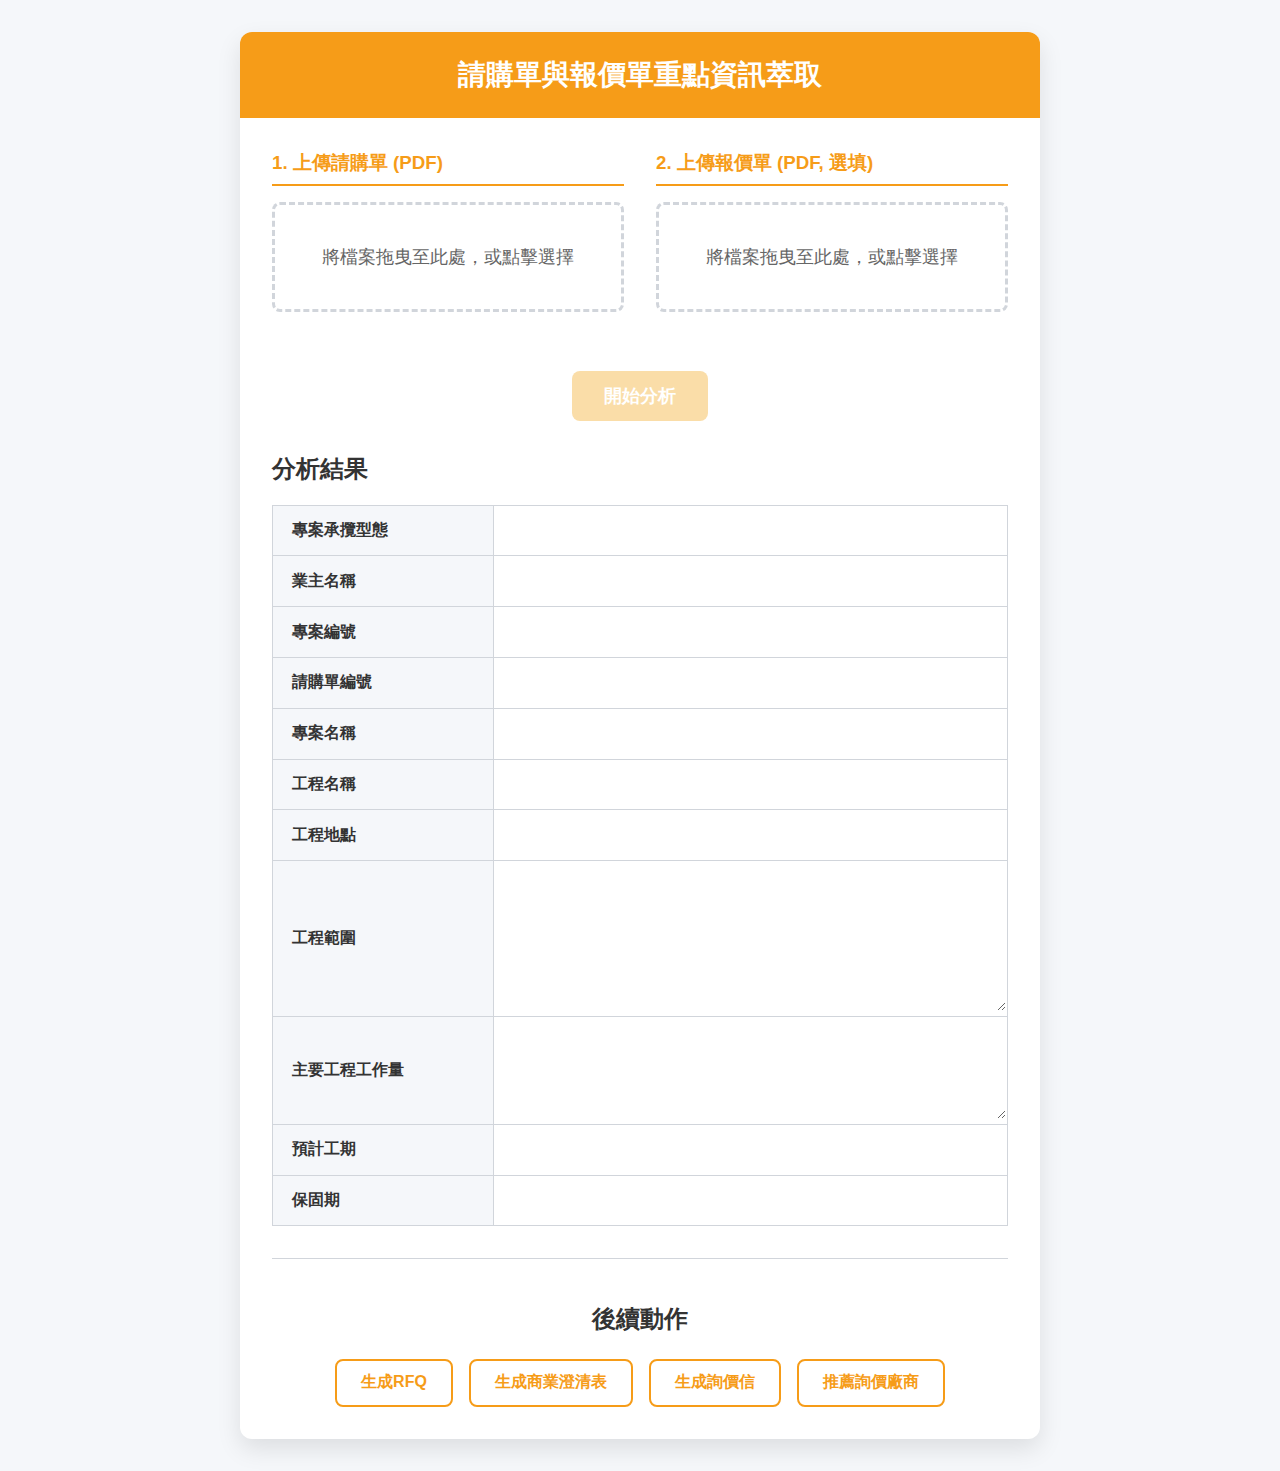
<file: index.html>
<!DOCTYPE html>
<html lang="zh-Hant">
<head>
    <meta charset="UTF-8">
    <meta name="viewport" content="width=device-width, initial-scale=1.0">
    <title>請購單與報價單分析器</title>
    <link rel="stylesheet" href="styles/main.css">
</head>
<body>

    <div class="container">
        <header>
            <h1>請購單與報價單重點資訊萃取</h1>
        </header>
        <main>
            <div class="upload-container">
                <div class="upload-section">
                    <h3>1. 上傳請購單 (PDF)</h3>
                    <div id="drop-area-requisition" class="drop-area">
                        <input type="file" id="file-input-requisition" class="file-input" accept=".pdf">
                        <p>將檔案拖曳至此處，或點擊選擇</p>
                    </div>
                    <div id="file-info-requisition" class="file-info"></div>
                </div>

                <div class="upload-section">
                    <h3>2. 上傳報價單 (PDF, 選填)</h3>
                    <div id="drop-area-quotation" class="drop-area">
                        <input type="file" id="file-input-quotation" class="file-input" accept=".pdf">
                        <p>將檔案拖曳至此處，或點擊選擇</p>
                    </div>
                    <div id="file-info-quotation" class="file-info"></div>
                </div>
            </div>

            <div id="analysis-controls">
                <button id="analyze-btn" disabled>開始分析</button>
            </div>
            <div id="loader">
                <div class="spinner"></div>
                <p>AI 正在分析文件，請稍候...</p>
            </div>
            
            <div id="status-message-container"></div>

            <div id="result-container-requisition">
                <h2>分析結果</h2>
                <table class="result-table">
                    <tbody id="result-body-requisition"></tbody>
                </table>
            </div>
            
            <div id="action-buttons-container">
                <h2>後續動作</h2>
                <div class="action-buttons">
                    <button class="action-btn" id="generate-rfq">生成RFQ</button>
                    <button class="action-btn" id="generate-clarification">生成商業澄清表</button>
                    <button class="action-btn" id="generate-inquiry">生成詢價信</button>
                    <button class="action-btn" id="recommend-vendors">推薦詢價廠商</button>
                </div>

                <div id="inquiry-email-container" style="display: none;">
                    <div class="inquiry-header">
                        <h3>詢價信內容預覽</h3>
                        <div>
                            <button id="refresh-inquiry-btn" class="action-btn-small" style="background-color: #6c757d; border-color: #6c757d;">重新抓取分析結果內容</button>
                            <button id="copy-inquiry-btn" class="action-btn-small" style="margin-left: 0.5rem;">複製內容</button>
                        </div>
                    </div>
                    <div id="inquiry-email-content">
                        </div>
                </div>
            </div>

            <div id="clarification-form-container" class="clarification-form" style="display: none;">
                <h2 id="clarification-form-title">商業澄清表 (BCC) 輸入欄位</h2>
                <div class="form-grid">
                    <div class="grid-label-main">計價模式</div>
                    <div class="grid-label-sub"></div> <div class="grid-input">
                        <select id="bcc-pricing-model" class="form-select">
                            <option value="total_price">總價承攬</option>
                            <option value="unit_price">實做實算</option>
                        </select>
                    </div>
            
                    <div class="grid-label-main rowspan-4">付款方式</div>
                    <div class="grid-label-sub">預付款</div>
                    <div class="grid-input">
                        <div class="input-with-suffix">
                            <input type="number" id="bcc-advance-payment" value="0" min="0">
                            <span>%</span>
                        </div>
                    </div>
                    <div class="grid-label-sub">估驗款</div>
                    <div class="grid-input">
                        <div class="input-with-suffix">
                            <input type="number" id="bcc-progress-payment" value="90" min="0">
                            <span>%</span>
                        </div>
                    </div>
                    <div class="grid-label-sub">保留款</div>
                    <div class="grid-input">
                        <div class="input-with-suffix">
                            <input type="number" id="bcc-retention" value="10" min="0">
                            <span>%</span>
                        </div>
                    </div>
                    <div class="grid-label-sub">付款天數</div>
                    <div class="grid-input">
                        <div class="input-with-suffix">
                            <input type="number" id="bcc-payment-days" value="45" min="0">
                            <span>天</span>
                        </div>
                    </div>
            
                    <div class="grid-label-main rowspan-3">保證金規定</div>
                    <div class="grid-label-sub">預付款保證金</div>
                    <div class="grid-input">
                        <select id="bcc-advance-guarantee" class="form-select">
                            <option value="none">無</option>
                            <option value="match_advance">保證金金額同預付款金額</option>
                        </select>
                    </div>
                    <div class="grid-label-sub">履約保證金</div>
                    <div class="grid-input">
                        <div class="input-with-suffix">
                            <input type="number" id="bcc-performance-bond" value="10" min="0">
                            <span>%</span>
                        </div>
                    </div>
                    <div class="grid-label-sub">保固保證金</div>
                    <div class="grid-input">
                        <div class="input-with-suffix">
                            <input type="number" id="bcc-warranty-bond" value="10" min="0">
                            <span>%</span>
                        </div>
                    </div>
            
                    <div class="grid-label-main rowspan-2">逾期違約金</div>
                    <div class="grid-label-sub">每日罰款百分比</div>
                    <div class="grid-input">
                        <div class="input-with-suffix">
                            <input type="number" id="bcc-daily-penalty" value="0.1" step="0.1" min="0">
                            <span>%</span>
                        </div>
                    </div>
                    <div class="grid-label-sub">罰款上限</div>
                    <div class="grid-input">
                        <div class="input-with-suffix">
                            <input type="number" id="bcc-penalty-cap" value="10" min="0">
                            <span>%</span>
                        </div>
                    </div>
                </div>

                <div class="form-send-section">
                    <div class="input-with-suffix">
                        <input type="text" id="bcc-recipient-email" placeholder="請輸入收件者 Email 帳號">
                        <span>@ctci.com</span>
                    </div>
                    <button id="bcc-send-btn" class="action-btn">寄出給收件者</button>
                </div>
                <div id="bcc-status-message-container"></div>
                <div id="bcc-loader">
                    <div class="spinner"></div>
                    <p>文件準備中，請稍候...</p>
                </div>
            </div>
        </main>
    </div>

    <script type="module" src="scripts/main.js"></script>

</body>
</html>
</file>
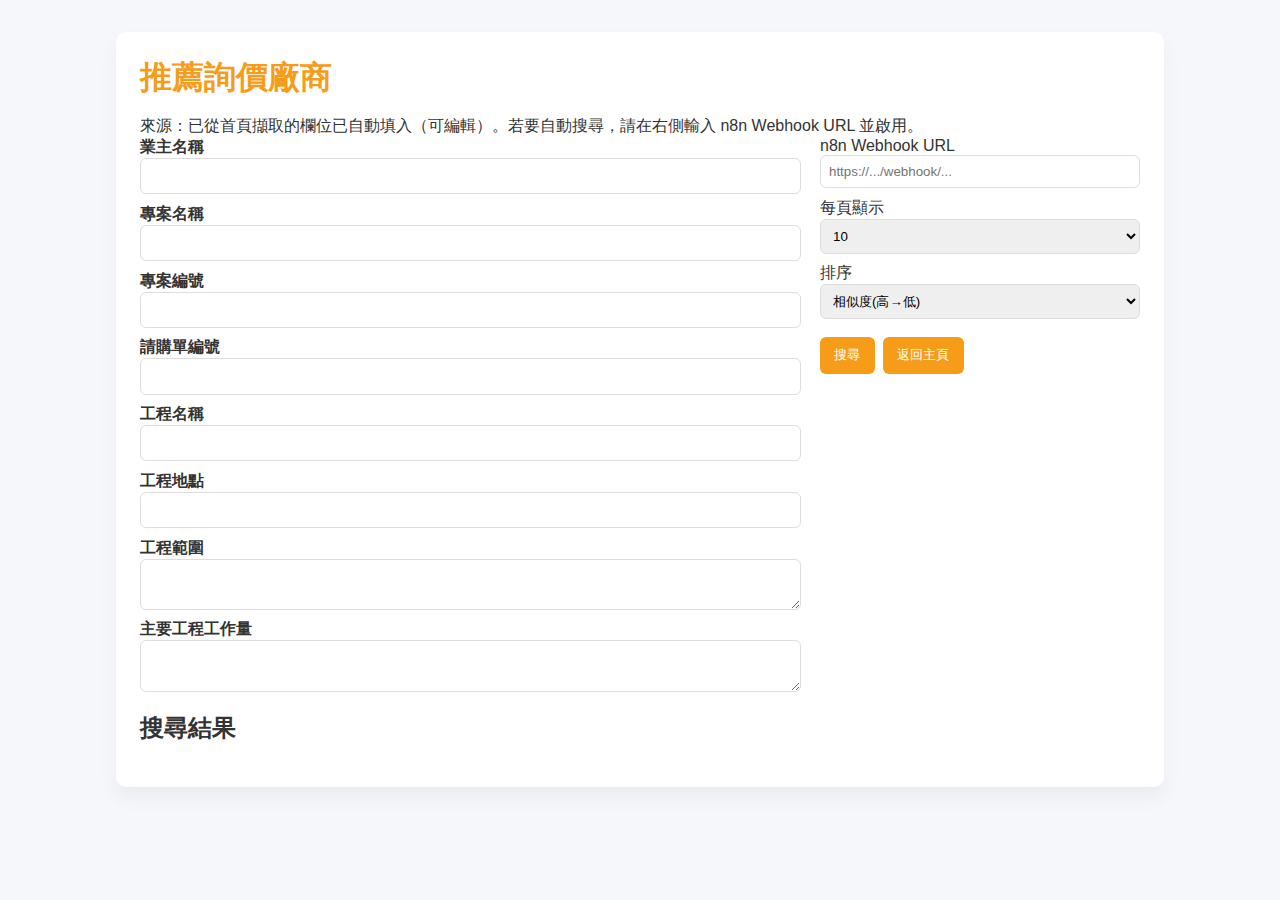
<file: vendors.html>
<!doctype html>
<html lang="zh-Hant">
<head>
  <meta charset="utf-8">
  <meta name="viewport" content="width=device-width,initial-scale=1">
  <title>推薦詢價廠商</title>
  <link rel="stylesheet" href="styles/vendors.css">
</head>
<body>
  <main class="vendors-container">
    <header>
      <h1>推薦詢價廠商</h1>
    </header>

    <section class="search-panel">
      <div class="note">來源：已從首頁擷取的欄位已自動填入（可編輯）。若要自動搜尋，請在右側輸入 n8n Webhook URL 並啟用。</div>
      <div class="form-grid">
        <div class="fields">
          <label>業主名稱<input id="owner_name" type="text"></label>
          <label>專案名稱<input id="project_name" type="text"></label>
          <label>專案編號<input id="project_no" type="text"></label>
          <label>請購單編號<input id="requisition_no" type="text"></label>
          <label>工程名稱<input id="work_name" type="text"></label>
          <label>工程地點<input id="site_location" type="text"></label>
          <label>工程範圍<textarea id="scope_of_work"></textarea></label>
          <label>主要工程工作量<textarea id="major_workfront"></textarea></label>
        </div>
        <div class="controls">
          <label>n8n Webhook URL
            <input id="webhook_url" type="text" placeholder="https://.../webhook/...">
          </label>
          <label>每頁顯示
            <select id="per_page">
              <option value="10">10</option>
              <option value="25">25</option>
              <option value="50">50</option>
              <option value="100">100</option>
            </select>
          </label>
          <label>排序
            <select id="sort_by">
              <option value="score_desc">相似度(高→低)</option>
              <option value="score_asc">相似度(低→高)</option>
            </select>
          </label>
          <div class="actions">
            <button id="search-btn">搜尋</button>
            <button id="open-in-main">返回主頁</button>
          </div>
          <div id="status" class="status"></div>
        </div>
      </div>
    </section>

    <section class="results-panel">
      <h2>搜尋結果</h2>
      <div id="results-container">
        <!-- results table injected here -->
      </div>
    </section>
  </main>

  <script type="module" src="scripts/vendors.js"></script>
</body>
</html>
</file>
<file: styles/main.css>
/* (這是一個乾淨的版本，移除了所有隱形空白字元) */
:root {
    --primary-color: #f69c18; /* Changed from #4a90e2 to rgb(246,156,24) */
    --secondary-color: #f5f7fa;
    --text-color: #333;
    --border-color: #d1d5db;
    --success-color: #28a745;
    --error-color: #dc3545;
    --font-family: -apple-system, BlinkMacSystemFont, "Segoe UI", Roboto, "Helvetica Neue", Arial, sans-serif;
}

body {
    font-family: var(--font-family);
    background-color: var(--secondary-color);
    color: var(--text-color);
    display: flex;
    justify-content: center;
    align-items: flex-start;
    min-height: 100vh;
    margin: 0;
    padding: 2rem;
    box-sizing: border-box;
}

.container {
    width: 100%;
    max-width: 800px;
    background-color: #fff;
    border-radius: 12px;
    box-shadow: 0 10px 25px rgba(0, 0, 0, 0.1);
    overflow: hidden;
}

header {
    background-color: var(--primary-color);
    color: #fff;
    padding: 1.5rem;
    text-align: center;
}

header h1 {
    margin: 0;
    font-size: 1.75rem;
}

main {
    padding: 2rem;
}

.upload-container {
    display: flex;
    gap: 2rem;
    align-items: flex-start;
    margin-bottom: 1.5rem; /* Controls space between upload area and button */
}

.upload-section {
    flex: 1;
    /* Removed margin-bottom to avoid extra space */
}

.upload-section h3 {
    margin-top: 0;
    margin-bottom: 1rem;
    border-bottom: 2px solid var(--primary-color);
    padding-bottom: 0.5rem;
    color: var(--primary-color);
}

.drop-area {
    border: 3px dashed var(--border-color);
    border-radius: 8px;
    padding: 2.5rem;
    text-align: center;
    transition: border-color 0.3s, background-color 0.3s;
    cursor: pointer;
}

.drop-area.highlight {
    border-color: var(--primary-color);
    background-color: #fff8ed;
}

.drop-area p {
    margin: 0;
    font-size: 1.1rem;
    color: #666;
}

.file-input {
    display: none;
}

.file-info {
    margin-top: 1rem;
    text-align: center;
    font-weight: 500;
    height: 1.2em; /* Reserve space to prevent layout shift */
}

#analysis-controls {
    text-align: center;
    margin: 0 0 2rem; /* Removed top margin */
}

#analyze-btn {
    background-color: var(--primary-color);
    color: white;
    border: none;
    padding: 0.8rem 2rem;
    font-size: 1.1rem;
    font-weight: 600;
    border-radius: 8px;
    cursor: pointer;
    transition: background-color 0.3s, transform 0.2s;
}

#analyze-btn:hover:not(:disabled) {
    background-color: #e08c10; /* Darker shade of new primary color */
    transform: translateY(-2px);
}

#analyze-btn:disabled {
    background-color: #fadda8; /* Lighter shade of new primary color */
    cursor: not-allowed;
}

#loader {
    display: none;
    text-align: center;
    padding: 2rem;
}

.spinner {
    border: 4px solid rgba(0, 0, 0, 0.1);
    width: 36px;
    height: 36px;
    border-radius: 50%;
    border-left-color: var(--primary-color);
    animation: spin 1s ease infinite;
    margin: 0 auto 1rem;
}

@keyframes spin {
    0% { transform: rotate(0deg); }
    100% { transform: rotate(360deg); }
}

/* 確保分析結果表格容器永遠顯示 */
#result-container-requisition {
    display: block;
    /* 補上原本 .result-container 的間距 */
    margin-top: 2rem;
}

.result-container {
    margin-top: 2rem;
}

.result-table {
    width: 100%;
    border-collapse: collapse;
    margin-bottom: 2rem; 
}

.result-table th, .result-table td {
    padding: 0.9rem 1.2rem;
    border: 1px solid var(--border-color);
    text-align: left;
}

.result-table th {
    background-color: var(--secondary-color);
    font-weight: 600;
    width: 30%;
}

.result-table td {
    word-break: break-word;
    white-space: pre-wrap;
    /* 調整 padding 以容納 input/textarea */
    padding: 0; 
}

/* --- New Editable Input Styles --- */
.editable-input, .editable-textarea {
    width: 100%;
    border: 1px solid transparent; /* 預設透明邊框 */
    background-color: transparent;
    padding: 0.9rem 1.2rem; /* 與原 <td> padding 相同 */
    margin: 0;
    font-family: inherit;
    font-size: inherit;
    color: inherit;
    border-radius: 0; /* 在表格中不需要圓角 */
    box-sizing: border-box;
    transition: background-color 0.2s, border-color 0.2s;
}

.editable-textarea {
    resize: vertical;
    min-height: 80px; /* 給 textarea 一個最小高度 */
    line-height: 1.5;
}

.editable-input:hover, .editable-textarea:hover {
    border-color: var(--border-color); /* 滑鼠懸停時顯示邊框 */
}

.editable-input:focus, .editable-textarea:focus {
    outline: none;
    background-color: #ffffff;
    border-color: var(--primary-color);
    /* box-shadow: 0 0 0 1px var(--primary-color); */
}
/* --- End Editable Input Styles --- */

.status-message {
    padding: 1rem;
    border-radius: 8px;
    margin-top: 1.5rem;
    text-align: center;
    font-weight: 500;
}

.status-message.error {
    background-color: #ffebee;
    color: var(--error-color);
}

/* New Success Style */
.status-message.success {
    background-color: #e8f5e9;
    color: var(--success-color);
}

#action-buttons-container {
    margin-top: 2rem;
    padding-top: 1.5rem;
    border-top: 1px solid var(--border-color);
}

#action-buttons-container h2 {
    text-align: center;
    margin-bottom: 1.5rem;
    color: var(--text-color);
    font-size: 1.5rem;
}

.action-buttons {
    display: flex;
    flex-wrap: wrap;
    justify-content: center;
    gap: 1rem;
}

.action-btn {
    background-color: #fff;
    color: var(--primary-color);
    border: 2px solid var(--primary-color);
    padding: 0.7rem 1.5rem;
    font-size: 1rem;
    font-weight: 600;
    border-radius: 8px;
    cursor: pointer;
    transition: all 0.3s ease;
}

.action-btn:hover {
    background-color: var(--primary-color);
    color: white;
    transform: translateY(-2px);
    box-shadow: 0 4px 10px rgba(0,0,0,0.1);
}


/* Responsive layout for smaller screens */
@media (max-width: 768px) {
    .upload-container {
        flex-direction: column;
        gap: 2rem; /* Use gap for spacing between sections on mobile */
    }
    .upload-section {
        width: 100%;
    }
    
    /* Stack send section on mobile */
    .form-send-section {
        flex-direction: column;
    }
    .form-send-section .action-btn {
        width: 100%;
    }
}

/* New BCC Form Styles */
.clarification-form {
    margin-top: 2.5rem;
    padding: 2rem;
    border: 1px solid var(--border-color);
    border-radius: 12px;
    background-color: #fafafa;
}

#clarification-form-title {
    text-align: center;
    margin-top: 0;
    margin-bottom: 2rem;
    color: var(--primary-color);
}

.form-grid {
    display: grid;
    /* Col1(Main), Col2(Sub), Col3(Input) */
    grid-template-columns: 1.2fr 1.5fr 1.8fr;
    gap: 1.2rem;
    align-items: center;
}

.grid-label-main {
    font-weight: 600;
    font-size: 1.05rem;
    padding-right: 1rem;
    border-right: 2px solid var(--border-color);
    align-self: start; /* Align to top */
    padding-top: 0.6rem; /* Align with input padding */
}

.grid-label-sub {
    font-weight: 500;
    color: #555;
    padding-left: 1rem;
}

.grid-input {
    width: 100%;
}

/* Rowspan helpers */
.rowspan-4 { grid-row: span 4; }
.rowspan-3 { grid-row: span 3; }
.rowspan-2 { grid-row: span 2; }

/* Input styling */
.form-select,
.input-with-suffix input {
    width: 100%;
    padding: 0.6rem 0.8rem;
    border: 1px solid var(--border-color);
    border-radius: 6px;
    font-size: 1rem;
    box-sizing: border-box;
    transition: border-color 0.2s, box-shadow 0.2s;
}

.form-select:focus,
.input-with-suffix input:focus {
    outline: none;
    border-color: var(--primary-color);
    box-shadow: 0 0 0 3px rgba(246, 156, 24, 0.2);
}

.input-with-suffix {
    display: flex;
    align-items: center;
}

.input-with-suffix input {
    border-right: none;
    border-top-right-radius: 0;
    border-bottom-right-radius: 0;
    flex-grow: 1;
    /* Fix for number input spinner overlapping */
    -moz-appearance: textfield;
}

.input-with-suffix input::-webkit-outer-spin-button,
.input-with-suffix input::-webkit-inner-spin-button {
    -webkit-appearance: none;
    margin: 0;
}

.input-with-suffix span {
    padding: 0.6rem 0.8rem;
    background-color: var(--secondary-color);
    border: 1px solid var(--border-color);
    border-left: none;
    border-top-right-radius: 6px;
    border-bottom-right-radius: 6px;
    font-weight: 500;
    color: #444;
}
/* --- End of New BCC Form Styles --- */

/* --- New BCC Send Section Styles --- */
.form-send-section {
    margin-top: 2rem;
    padding-top: 1.5rem;
    border-top: 1px solid var(--border-color);
    display: flex;
    justify-content: flex-end; /* MODIFIED: Changed from space-between to flex-end */
    align-items: center;
    gap: 1rem;
}

.form-send-section .input-with-suffix {
    flex-grow: 1;
}

.form-send-section .action-btn {
    flex-shrink: 0;
}

/* --- MODIFIED: Added styles for the recipient email input --- */
#bcc-recipient-email {
    text-align: right; /* 靠右對齊 */
    width: 220px;       /* 設定固定寬度以縮短 */
    flex-grow: 0;       /* 覆蓋 class 規則，防止其伸展 */
}
/* --- End of New BCC Send Section Styles --- */

/* NEW: BCC Status Container specific margin */
#bcc-status-message-container {
    margin-top: 1.5rem; /* Add some space above the message */
}

/* NEW: BCC Loader Styles */
#bcc-loader {
    display: none;
    text-align: center;
    margin-top: 1.5rem; /* Match the status message margin */
}

/* --- UPDATED Inquiry Email Styles --- */
#inquiry-email-container {
    background-color: #fafafa; /* This is the outer container, it's fine */
    border: 1px solid var(--border-color);
    border-radius: 8px;
    overflow: hidden; /* To contain the header */
    margin-top: 2rem;
}

.inquiry-header {
    display: flex;
    justify-content: space-between;
    align-items: center;
    background-color: var(--secondary-color);
    padding: 0.75rem 1.5rem;
    border-bottom: 1px solid var(--border-color);
}

.inquiry-header h3 {
    margin: 0;
    font-size: 1.2rem;
    color: var(--text-color);
}

#inquiry-email-content {
    padding: 2rem; /* Increased padding */
    font-family: var(--font-family);
    color: var(--text-color);
    /* max-height: 500px; */ /* REMOVED: 移除最大高度限制 */
    /* overflow-y: auto; */ /* REMOVED: 移除滾動條 */
    background-color: #f7f7f7; /* Light gray background for the scrollable area */
    line-height: 1.6;
}

.inquiry-body {
    /* This is the white email body inside the content area */
    max-width: 700px; 
    margin: 0 auto; 
    background-color: #ffffff; 
    padding: 2.5rem;
    border-radius: 8px;
    border: 1px solid #e0e0e0; /* Lighter border for the email itself */
}

.inquiry-main-title {
    font-size: 1.5rem;
    font-weight: 600;
    color: var(--text-color);
    margin: 0;
    padding-bottom: 0.75rem;
    border-bottom: 3px solid var(--primary-color);
}

.inquiry-greeting {
    font-size: 1.1rem;
    font-weight: 500;
    margin-top: 2rem;
    margin-bottom: 1rem;
}

.inquiry-intro {
    font-size: 1.05rem;
    line-height: 1.7;
    margin-bottom: 2rem;
    /* white-space: pre-wrap; */ /* REMOVED: 移除此行以修正不正確的換行 */
}

.inquiry-section-title {
    font-size: 1.2rem;
    font-weight: 600;
    color: var(--text-color);
    margin-top: 2rem;
    margin-bottom: 1.5rem;
}

.inquiry-card {
    background-color: #fafafa; /* Light gray for cards */
    border: 1px solid #e0e0e0;
    border-radius: 8px;
    padding: 1rem 1.5rem;
    margin-bottom: 1rem;
    line-height: 1.6;
}

.inquiry-card-label {
    font-weight: 600;
    color: #333;
    font-size: 1.05rem;
    margin-bottom: 0.25rem;
}

.inquiry-card-value {
    font-size: 1rem;
    color: #555;
    white-space: pre-wrap; /* Preserve line breaks from textarea */
    word-break: break-word; /* Ensure long values wrap */
}

.action-btn-small {
    background-color: var(--primary-color);
    color: white;
    border: none;
    padding: 0.5rem 1rem;
    font-size: 0.9rem;
    font-weight: 600;
    border-radius: 6px;
    cursor: pointer;
    transition: all 0.3s ease;
}

.action-btn-small:hover {
    background-color: #e08c10;
}

/* NEW: Hover effect for the refresh button */
#refresh-inquiry-btn:hover {
    background-color: #5a6268;
    border-color: #5a6268;
}

/* --- NEW Styles for Inquiry Content --- */
.inquiry-card.highlight-a {
    background-color: #fffbeb; /* Light yellow */
    border-color: #fde68a; /* Yellow border */
}

.inquiry-list {
    list-style-type: disc;
    padding-left: 2rem;
    margin-top: 0.5rem;
    margin-bottom: 1.5rem;
}

.inquiry-list li {
    margin-bottom: 0.5rem;
}

.inquiry-download-btn {
    display: inline-block;
    background-color: var(--primary-color);
    color: white;
    font-weight: 600;
    font-size: 1.05rem;
    text-decoration: none;
    padding: 0.8rem 1.5rem;
    border-radius: 8px;
    margin: 0.5rem 0 1.5rem;
    transition: background-color 0.3s;
    text-align: center;
}

.inquiry-download-btn:hover {
    background-color: #e08c10;
    color: white; /* 確保 hover 時文字也是白色 */
}

.inquiry-login-info {
    font-size: 1rem;
    line-height: 1.6;
    margin-bottom: 1.5rem;
}

.inquiry-card-footer {
    font-size: 0.9rem;
    color: #666;
    margin-top: 1rem;
    margin-bottom: 0;
}

/* --- UPDATED: 修改 a 標籤樣式，使其排除 .inquiry-download-btn --- */
.inquiry-body a:not(.inquiry-download-btn) {
    color: var(--primary-color);
    text-decoration: none;
    font-weight: 500;
}
.inquiry-body a:not(.inquiry-download-btn):hover {
    text-decoration: underline;
}
/* --- END UPDATE --- */

/* NEW: Styles for the new "重點商業條款" table */
.inquiry-terms-table {
    width: 100%;
    border-collapse: collapse;
    margin-bottom: 2rem;
    border: 1px solid #e0e0e0; /* Outer border for the table */
    border-radius: 8px; /* Rounded corners for the table */
    overflow: hidden; /* Ensures rounded corners apply to content */
}

.inquiry-terms-table th,
.inquiry-terms-table td {
    padding: 0.9rem 1.2rem;
    border: 1px solid #e0e0e0; /* Internal borders */
    text-align: left;
    vertical-align: top; /* Align content to the top */
}

.inquiry-terms-table th {
    background-color: #fafafa; /* Light gray background for headers */
    font-weight: 600;
    width: 30%; /* Adjust as needed */
    color: #333;
}

.inquiry-terms-table td {
    background-color: #ffffff; /* White background for data cells */
    color: #555;
    white-space: pre-wrap; /* Preserve line breaks */
    word-break: break-word;
}
/* --- End Inquiry Email Styles --- */
</file>
<file: styles/vendors.css>
:root{
  --primary:#f69c18;
  --text:#333;
}
body{font-family: -apple-system,BlinkMacSystemFont,"Segoe UI",Roboto,"Helvetica Neue",Arial,sans-serif;background:#f5f7fa;color:var(--text);margin:0;padding:2rem}
.vendors-container{max-width:1000px;margin:0 auto;background:#fff;border-radius:10px;padding:1.5rem;box-shadow:0 10px 20px rgba(0,0,0,0.05)}
header h1{margin:0 0 1rem;color:var(--primary)}
.form-grid{display:flex;gap:1.2rem}
.fields{flex:1;display:grid;grid-template-columns:1fr;gap:0.6rem}
.fields label{display:flex;flex-direction:column;font-weight:600}
.fields input,.fields textarea{padding:0.6rem;border:1px solid #ddd;border-radius:6px}
.controls{width:320px;display:flex;flex-direction:column;gap:0.6rem}
.controls label{display:flex;flex-direction:column}
.controls input, .controls select{padding:0.5rem;border:1px solid #ddd;border-radius:6px}
.actions{display:flex;gap:0.5rem;margin-top:0.5rem}
.actions button{padding:0.6rem 0.9rem;border-radius:6px;border:0;background:var(--primary);color:#fff;cursor:pointer}
.status{font-size:0.95rem;color:#666}
.status.error{color:#c00}
.results-panel{margin-top:1.2rem}
.vendors-table{width:100%;border-collapse:collapse}
.vendors-table th,.vendors-table td{border:1px solid #e6e9ee;padding:0.6rem;text-align:left}
.no-results{padding:1rem;color:#666}
</file>
